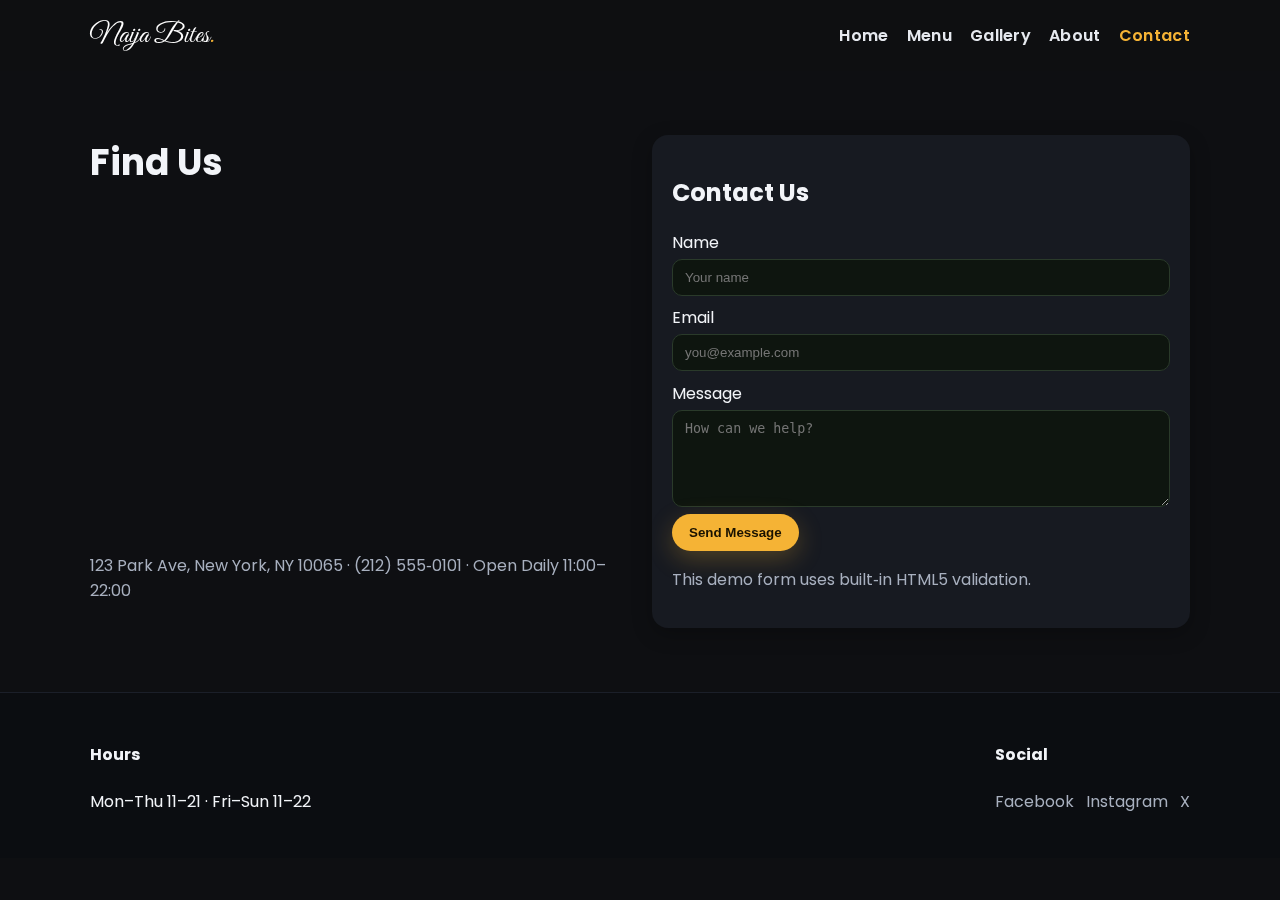
<file: contact.html>
<!DOCTYPE html>
<html lang="en">
<head>
<meta charset="UTF-8" />
<meta name="viewport" content="width=device-width, initial-scale=1" />
<title>Naija Bites — Contact</title>
<link rel="stylesheet" href="style.css" />
<link href="https://fonts.googleapis.com/css2?family=Poppins:wght@300;400;600;700&family=Great+Vibes&display=swap" rel="stylesheet">
</head>
<body>
<header class="site-header">
<div class="container header-inner">
<a class="logo" href="index.html">Naija Bites<span>.</span></a>
<input type="checkbox" id="nav-toggle" class="nav-toggle" aria-label="Toggle navigation">
<label for="nav-toggle" class="hamburger" aria-hidden="true">☰</label>
<nav class="nav">
<a href="index.html">Home</a>
<a href="menu.html">Menu</a>
<a href="gallery.html">Gallery</a>
<a href="about.html">About</a>
<a href="contact.html" class="active">Contact</a>
</nav>
</div>
</header>


<main class="section">
<div class="container contact-grid">
<div>
<h1 class="section-title">Find Us</h1>
<!-- Easiest map: use standard Google Maps embed (no API key needed) -->
<div class="map-wrap">
<iframe title="Map" width="100%" height="320" style="border:0" loading="lazy" allowfullscreen
src="https://www.google.com/maps?q=Hunter+College+NYC&output=embed"></iframe>
</div>
<p class="muted">123 Park Ave, New York, NY 10065 · (212) 555‑0101 · Open Daily 11:00–22:00</p>
</div>


<form class="card form-card">
<h2>Contact Us</h2>
<label for="name">Name</label>
<input id="name" name="name" type="text" placeholder="Your name" required />


<label for="email">Email</label>
<input id="email" name="email" type="email" placeholder="you@example.com" required />


<label for="message">Message</label>
<textarea id="message" name="message" rows="5" placeholder="How can we help?" required></textarea>


<button class="btn primary" type="submit">Send Message</button>
<p class="muted">This demo form uses built‑in HTML5 validation.</p>
</form>
</div>
</main>


<footer class="site-footer"><div class="container footer-grid"><div><h4>Hours</h4><p>Mon–Thu 11–21 · Fri–Sun 11–22</p></div><div><h4>Social</h4><ul class="social"><li><a href="#">Facebook</a></li><li><a href="#">Instagram</a></li><li><a href="#">X</a></li></ul></div></div></footer>
</body>
</html>
</file>
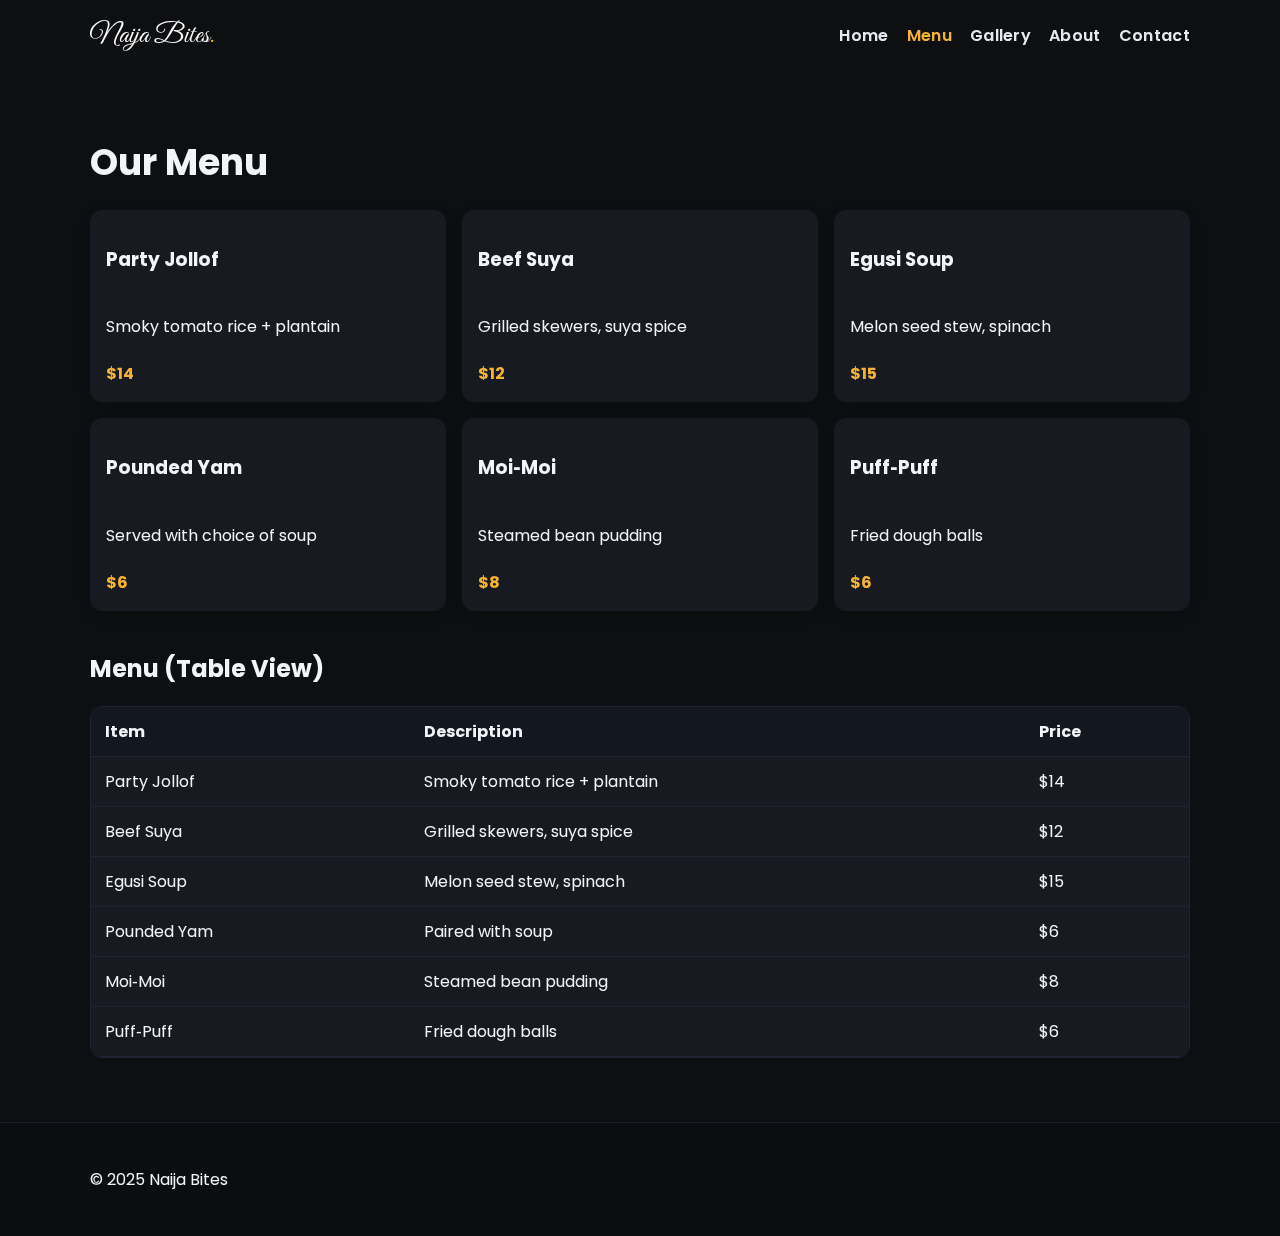
<file: menu.html>
<!DOCTYPE html>
<link rel="stylesheet" href="style.css" />
<link href="https://fonts.googleapis.com/css2?family=Poppins:wght@300;400;600;700&family=Great+Vibes&display=swap" rel="stylesheet">
</head>
<body>
<header class="site-header">
<div class="container header-inner">
<a class="logo" href="index.html">Naija Bites<span>.</span></a>
<input type="checkbox" id="nav-toggle" class="nav-toggle" aria-label="Toggle navigation">
<label for="nav-toggle" class="hamburger" aria-hidden="true">☰</label>
<nav class="nav">
<a href="index.html">Home</a>
<a href="menu.html" class="active">Menu</a>
<a href="gallery.html">Gallery</a>
<a href="about.html">About</a>
<a href="contact.html">Contact</a>
</nav>
</div>
</header>


<main class="section">
<div class="container">
<h1 class="section-title">Our Menu</h1>


<!-- Menu as cards -->
<div class="menu-grid">
<div class="menu-item"><h3>Party Jollof</h3><p>Smoky tomato rice + plantain</p><span class="price">$14</span></div>
<div class="menu-item"><h3>Beef Suya</h3><p>Grilled skewers, suya spice</p><span class="price">$12</span></div>
<div class="menu-item"><h3>Egusi Soup</h3><p>Melon seed stew, spinach</p><span class="price">$15</span></div>
<div class="menu-item"><h3>Pounded Yam</h3><p>Served with choice of soup</p><span class="price">$6</span></div>
<div class="menu-item"><h3>Moi‑Moi</h3><p>Steamed bean pudding</p><span class="price">$8</span></div>
<div class="menu-item"><h3>Puff‑Puff</h3><p>Fried dough balls</p><span class="price">$6</span></div>
</div>


<!-- Table view (to satisfy requirement) -->
<h2 class="mt-lg">Menu (Table View)</h2>
<div class="table-wrap">
<table class="menu-table" aria-label="Menu table with prices">
<thead><tr><th>Item</th><th>Description</th><th>Price</th></tr></thead>
<tbody>
<tr><td>Party Jollof</td><td>Smoky tomato rice + plantain</td><td>$14</td></tr>
<tr><td>Beef Suya</td><td>Grilled skewers, suya spice</td><td>$12</td></tr>
<tr><td>Egusi Soup</td><td>Melon seed stew, spinach</td><td>$15</td></tr>
<tr><td>Pounded Yam</td><td>Paired with soup</td><td>$6</td></tr>
<tr><td>Moi‑Moi</td><td>Steamed bean pudding</td><td>$8</td></tr>
<tr><td>Puff‑Puff</td><td>Fried dough balls</td><td>$6</td></tr>
</tbody>
</table>
</div>
</div>
</main>


<footer class="site-footer"><div class="container footer-grid"><p>© 2025 Naija Bites</p></div></footer>
</body>
</html>
</file>
<file: style.css>
/* Name: Oluwasanmi Ojo | Class: Csci 39548 | Professor Baffour */

/* THEME */
:root{
  /* dark charcoal + gold like the reference */
  --bg:#0e0f12;
  --panel:#171a21;
  --text:#f2f4f8;
  --muted:#a8b0bf;
  --accent:#f5b335;   /* button gold */
}

/* BASE */
*{box-sizing:border-box}
html,body{
  margin:0; padding:0;
  font-family:Poppins,system-ui,-apple-system,Segoe UI,Roboto,Arial,sans-serif;
  color:var(--text); background:var(--bg);
}
img{max-width:100%; display:block}
a{color:inherit}

/* LAYOUT HELPERS */
.container{width:min(1100px,92%); margin:auto}
.section{padding:64px 0}
.section-title{font-size:clamp(24px,3vw,36px); margin:0 0 20px}
.script{font-family:"Great Vibes",cursive; font-size:clamp(36px,6vw,64px); color:var(--text)}
.muted{color:var(--muted)}
.mt-lg{margin-top:40px}

/* HEADER + NAV (CSS hamburger) */
.site-header{position:sticky; top:0; z-index:50; background:rgba(14,15,18,.85); backdrop-filter:saturate(120%) blur(6px)}
.header-inner{display:flex; align-items:center; justify-content:space-between; padding:18px 0}
.logo{font-family:"Great Vibes",cursive; font-size:28px; color:#fff; text-decoration:none}
.logo span{color:var(--accent)}

.nav-toggle{display:none}
.hamburger{display:none; background:none; border:none; color:#fff; font-size:24px; cursor:pointer}
.nav{display:flex; gap:18px; align-items:center}
.nav a{text-decoration:none; color:#e6e9ef; font-weight:600; letter-spacing:.02em}
.nav a.active{color:var(--accent)}
.btn{display:inline-block; padding:10px 16px; border-radius:999px; text-decoration:none; font-weight:700; border:1px solid transparent}
.btn.primary{background:var(--accent); color:#1a1200; box-shadow:0 8px 24px rgba(245,179,53,.25)}
.btn.outline{border-color:var(--accent); color:var(--accent)}
.btn.sm{padding:8px 12px; font-size:.9rem}

/* Mobile menu */
@media (max-width: 720px){
  .hamburger{display:block}
  .nav{
    position:fixed; right:16px; top:60px;
    background:#101318; border:1px solid #202532; border-radius:12px; padding:10px;
    flex-direction:column; gap:10px; display:none;
  }
  .nav-toggle:checked ~ .nav{display:flex}
}

/* HERO */
.hero{
  background:
    radial-gradient(1200px 600px at 20% 20%, rgba(245,179,53,.12), transparent 60%),
    linear-gradient(180deg, #0e0f12 0%, #0b0c0f 100%);
}
.hero-inner{display:grid; grid-template-columns:1.1fr .9fr; gap:24px; align-items:center; min-height:78vh; padding:32px 0}
.hero-copy{max-width:48ch}
.hero-copy p{color:var(--muted); font-size:1.05rem}
.hero-art {
  background:url('https://niyis.co.uk/cdn/shop/articles/NIGERIAN_JOLLOF_RICE_5624df8e-b726-4d62-8a2e-44a565feb504.jpg?v=1738276335')
    center/cover no-repeat;
  min-height:340px;
  border-radius:16px;
  box-shadow:0 8px 30px rgba(0,0,0,.35);
}

/* CARDS */
.cards{display:grid; grid-template-columns:repeat(3,1fr); gap:20px}
.card{background:var(--panel); border-radius:16px; overflow:hidden; box-shadow:0 6px 20px rgba(0,0,0,.25)}
.card-body{padding:16px}
.price{color:var(--accent); font-weight:700}

.card img {
  width: 100%;
  height: 250px;          /* fixed consistent height */
  object-fit: cover;      /* crop edges but keep proportions */
  display: block;
}

.snap-track img {
  height: 400px;        /* increase for larger display */
  object-fit: cover;
}


/* MENU PAGE */
.menu-grid{display:grid; grid-template-columns:repeat(3,1fr); gap:16px}
.menu-item{background:var(--panel); padding:16px; border-radius:12px; box-shadow:0 4px 14px rgba(0,0,0,.2); display:flex; flex-direction:column; gap:6px}
.table-wrap{overflow:auto; border-radius:12px; border:1px solid #223}
.menu-table{width:100%; border-collapse:collapse; background:var(--panel)}
.menu-table th,.menu-table td{padding:12px 14px; border-bottom:1px solid #223; text-align:left}
.menu-table thead th{position:sticky; top:0; background:#131720}

/* GALLERY SLIDER (CSS scroll-snap) */
.snap-slider{position:relative}
.snap-track{display:flex; overflow-x:auto; scroll-snap-type:x mandatory; border-radius:16px; box-shadow:0 6px 20px rgba(0,0,0,.25)}
.snap-track img {
  flex: 0 0 100%;
  height: auto;                 /* allow natural height */
  max-height: 500px;            /* limit size for consistency */
  object-fit: contain;          /* show full image without cropping */
  background: #000;             /* subtle black background for padding edges */
  scroll-snap-align: center;
}

.snap-btn{
  position:absolute; top:50%; transform:translateY(-50%);
  background:rgba(0,0,0,.45); color:#fff; text-decoration:none;
  width:44px; height:44px; display:grid; place-items:center; font-size:28px; border-radius:50%;
}
.snap-btn.left{left:12px}
.snap-btn.right{right:12px}
/* Smooth scroll + nav dots for gallery */
.snap-track{ scroll-behavior:smooth; -webkit-overflow-scrolling:touch; }
.snap-dots{ display:flex; gap:8px; justify-content:center; margin-top:12px; }
.snap-dots a{
  width:10px; height:10px; border-radius:50%;
  display:inline-block; background:#4a4f5a; text-indent:-9999px; overflow:hidden;
  border:2px solid transparent;
}
.snap-dots a:hover{ background:#6b7280; }
.snap-dots a.active, .snap-dots a:focus{ outline:none; border-color:var(--accent); background:var(--accent); }


/* ABOUT */
.about-grid{display:grid; grid-template-columns:1.1fr .9fr; gap:24px; align-items:center}
.about-img{border-radius:16px}

/* CONTACT */
.contact-grid{display:grid; grid-template-columns:1fr 1fr; gap:24px}
.form-card{background:var(--panel); padding:20px; border-radius:16px; box-shadow:0 6px 20px rgba(0,0,0,.25)}
label{display:block; margin:.6rem 0 .25rem}
input,textarea{
  width:100%; padding:10px 12px; border-radius:10px;
  border:1px solid #2a3a2a; background:#0e150f; color:var(--text)
}
input:focus,textarea:focus{outline:2px solid var(--accent)}

/* FOOTER */
.site-footer{background:#0b0d11; padding:28px 0; border-top:1px solid #1b1f29}
.footer-grid{display:flex; gap:24px; justify-content:space-between; align-items:flex-start}
.social{list-style:none; padding:0; margin:0; display:flex; gap:12px}
.social a{color:var(--muted); text-decoration:none}

/* RESPONSIVE */
@media (max-width: 960px){
  .hero-inner{grid-template-columns:1fr}
  .cards{grid-template-columns:repeat(2,1fr)}
  .menu-grid{grid-template-columns:repeat(2,1fr)}
  .about-grid{grid-template-columns:1fr}
  .contact-grid{grid-template-columns:1fr}
}
@media (max-width: 720px){
  .cards,.menu-grid{grid-template-columns:1fr}
  .snap-track img{height:300px}
}

.cart-section {
  margin-top: 40px;
  background: var(--panel);
  padding: 20px;
  border-radius: 16px;
  box-shadow: 0 4px 16px rgba(0,0,0,0.25);
}

.cart-section h2 { margin-bottom: 12px; }
#cart-items { list-style: none; padding: 0; }
#cart-items li {
  display: flex;
  justify-content: space-between;
  margin-bottom: 8px;
}
button.add-to-cart, #clear-cart, .remove-btn {
  background: var(--accent);
  color: #000;
  border: none;
  padding: 8px 12px;
  border-radius: 8px;
  cursor: pointer;
  font-weight: 600;
}
button.add-to-cart:hover, .remove-btn:hover, #clear-cart:hover {
  opacity: 0.8;
}

.cart-icon {
  font-size: 20px;
  font-weight: 600;
  color: var(--accent);
  cursor: pointer;
  user-select: none;
  display: flex;
  align-items: center;
  gap: 4px;
}

#cart-count {
  background: var(--accent);
  color: #000;
  font-size: 14px;
  font-weight: 700;
  border-radius: 50%;
  width: 20px;
  height: 20px;
  display: inline-flex;
  align-items: center;
  justify-content: center;
}

@media (max-width: 720px) {
  .cart-icon {
    position: absolute;
    right: 60px;
    top: 18px;
  }
}
html {
  scroll-behavior: smooth;
}
</file>
